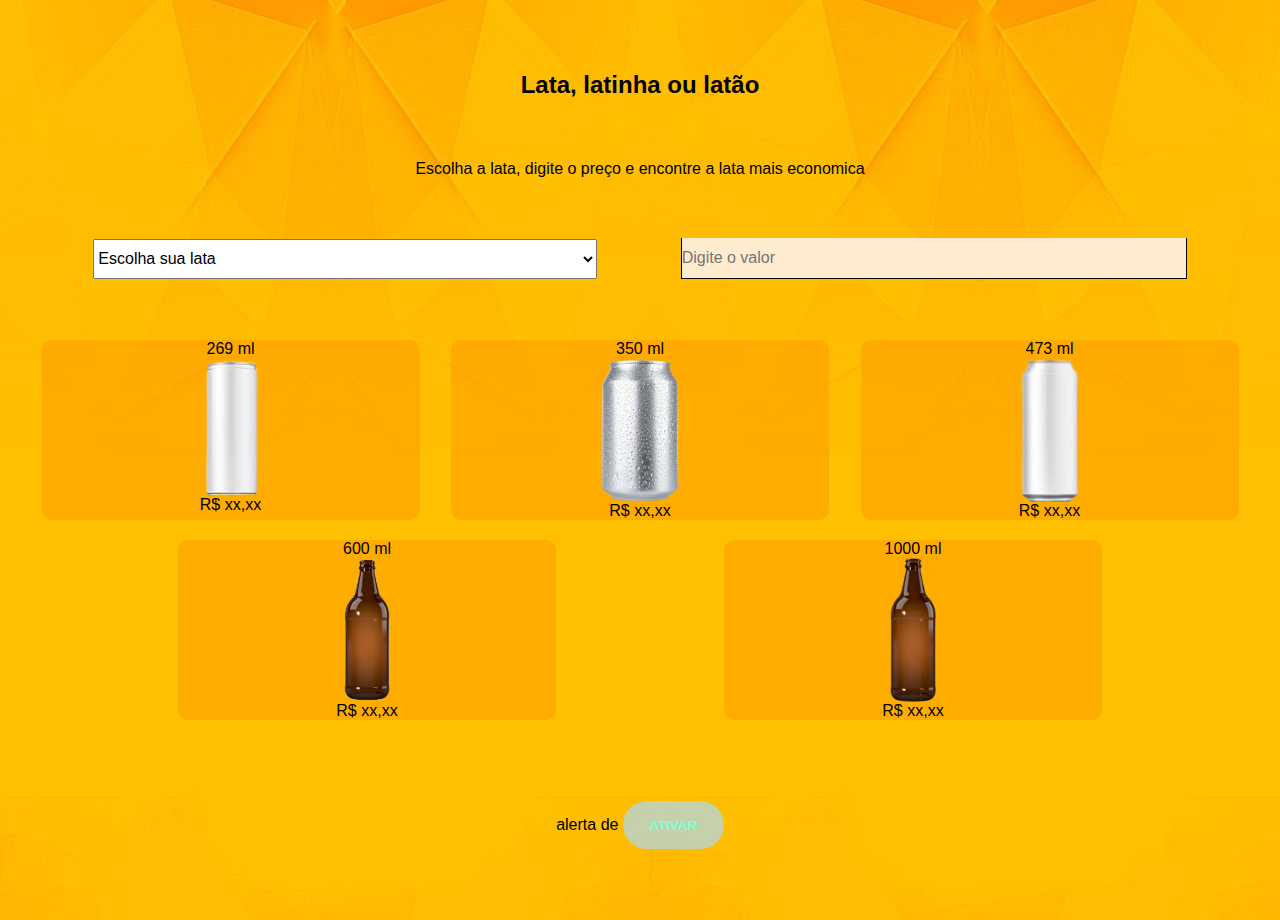
<file: index.html>
<!DOCTYPE html>
<!--é a declaração de qual tipo de documento HTML você está trabalhando na sua página web.-->
<html lang="pt">
<!--é a linguagem que estamos estamos no portugues -->

<head>
  <!--sao documentos em html so que nao serao exibidos no navegador da web quando a pagina for carregada-->
  <meta name="viewport" content="width=device-width, initial-scale=1.0" />
  <!--
    meta=O HTML5 introduziu um método para permitir que os web designers controlem a janela de visualização, por meio da <meta>tag.
    viewport=é área visível em dispositivo do usuário onde se deve visualizar o site, e varia de acordo com o dispositivo de acesso.
    "width=device-width=define a largura da página para seguir a largura da tela do dispositivo que irá variar dependendo do dispositivo.
     initial-scale=1.0=define o nível de zoom inicial quando a página é carregada pela primeira vez pelo navegador.  
  -->
  <title>Lata, latinha ou latão </title>
  <!--aqui colocamos o titulo -->
  <style>
    /* estilo aqui iremos deixar com uma aparencia melhor */
    /* aqui começa o css */
    * {
      font-family: Arial, Helvetica, sans-serif;
      /*selecionamos os formatos das letras que estamos utilizando */
      margin: 0;
      /* espacamento fora do conteudo*/
      padding: 0;
      /*Preenchimento - Espaçamento dentro dos limites do conteúdo.*/
    }

    html,
    body {
      height: 100%;
    }

    .caixa {
      display: flex;
      /*Define o elemento como um flex container, tornando os seus filhos flex-itens.*/
      align-items: center;
      /* alinhar os itens centralizados*/
      justify-content: space-evenly;
      /*distribuir itens uniformemente os itens tem espaco igual ao seu redor */
      flex-direction: column;
      /* deixamos nossa caixas em formato de coluna uma embaixo da outra*/
      height: 100%;
      /*altura com 100% é para deixar alinhado tudo que colocamos dentro */
      background-image: url('fundo.jfif');
      /* escolhemos uma imagem de fundo */
      padding: 10px;
      /* espacemento dentro dos limites do conteudo*/
    }

    .valor {
      border: 0;
      border-bottom: 1px solid;
      border-left: 1px solid;
      border-right: 1px solid;
      background-color: blanchedalmond;
      font-size: 1em;
      width: 40%;
      justify-content: end;
      height: 40px;

    }

    .tipo {
      font-size: 1em;
      width: 40%;
      justify-content: center;
      height: 40px;
    }

    .caixa-textos {
      background-color: red;
    }

    .caixa-latas {
      display: flex;
      flex-wrap: wrap;
      justify-content: space-evenly;
      width: 100%;
    }

    .lata {
      margin-bottom: 20px;
      display: flex;
      align-items: center;
      flex-direction: column;
      background-color: #ff950075;
      border-radius: 10px;
      /* fez uma borda redondada nos quadrados onde ficam as latas*/
      width: 30%;
      height: 180px;
    }

    .selectinput {
      flex-direction: row;
      justify-content: space-evenly;
      align-items: center;
      display: flex;
      width: 100%;
    }
    .botao {
      background: rgba(175, 216, 235, 0.726);
      border-radius: 3em;
      border: 0;
      border: 3px solid scolor-border;
      color: aquamarine;
      cursor: pointer;
      font-weight: bold;
      outline: none;
      padding: 1.25em 2em;
      position: relative;
      text-transform: uppercase;
      transform-style: preserve-3d;
      transition: all 100ms cubic-bezier(.175, .885, .32, 1.275);

    }


    img {
      max-width: 100%;
      max-height: 80%;
    }

    /* comentário no css é igual o comentário em bloco no javascript*/
  </style>
  <!--
      comentários no html começam com < ! - - e terminam com - - >
      eu posso escrever mais de uma linha no comentário
      funciona em bloco
      
    -->
</head>

<body>
  <!--Div cria caixas-->
  <!-- usa "class" para usar no css -->
  <div class="caixa">
    <!--Título, exite de h1 até h6, cada um tem um tamanho de fonte-->
    <h2>Lata, latinha ou latão</h2>

    <!-- paragrafo, ele pula uma linha -->
    <p>Escolha a lata, digite o preço e encontre a lata mais economica</p>

    <!-- Cria uma caixa com opções -->
    <div class="selectinput">
      <select onchange="selectMudou()" id="valorML" class="tipo">
        <!-- cada option é uma opção -->
        <!-- tem o atributo value, que é o valor que vai ser usado na programação, o texto dentro do option é o que é exibido -->
        <option value="" disabled selected hidden>Escolha sua lata</option>
        <option value="269">Latinha 269 ml</option>
        <option value="350">Lata 350 ml</option>
        <option value="473">Latão 473 ml</option>
        <option value="600">garrafa 600 ml</option>
        <option value="1000">litrão 1000 ml</option>
      </select>
      <!-- Um elemento onde o usuário pode digitar -->
      <!-- possui várias atributo, como placeholder (dica que aparece até digitar), type (tipo do input) -->
      <input onkeyup="calcular()" id="valorLata" class="valor" placeholder="Digite o valor" type="number" />
    </div>
    <div class="caixa-latas">
      <div class="lata" id='lata269'>
        <span>269 ml</span>
        <img src="lata269.png">
        <p>R$ <span id="texto269">xx,xx</span></p>
      </div>
      <div class="lata" id='lata350'>
        <span>350 ml</span>
        <img src="lata.png">
        <p>R$ <span id="texto350">xx,xx</span></p>
      </div>
      <div class="lata" id='lata473'>
        <span>473 ml</span>
        <img src="lata473.png">
        <p>R$ <span id="texto473">xx,xx</span></p>
      </div>
      <div class="lata" id='lata600'>
        <span>600 ml</span>
        <img src="garrafa600.png">
        <p>R$ <span id="texto600">xx,xx</span></p>
      </div>
      <div class="lata" id='lata1000'>
        <span>1000 ml</span>
        <img src="litrao.png">
        <p>R$ <span id="texto1000">xx,xx</span></p>
      </div>
    </div>
    <div><p>alerta de <button class="botao">ativar</button></p></div>
</body>
<script type="text/javascript">
  // Aqui começa o javascript
  // Esse comentário é apenas de uma linha
  // Também posso fazerm em bloco no javascript:
  /*
    esse é um comentário de bloco
    também posso escrevem em mais de uma linha
  */

  //Tudo que eu por logo depois do <script> o navegador vai executar assim que carrega a página
  // exemplo, essa mensagem vai exibir quando carregar a página
  // alert('Está carregando a página'); //Você pode tirar o comentário pra brincar
  function selectMudou() {
    let valorML;
    valorML = document.getElementById('valorML').value;
    // document.getElementById=Retorna uma referência do elemento através do seu ID .
    // if e Else=A condicional if  é uma estrutura condicional que executa a afirmação,
    // dentro do bloco, se determinada condição for verdadeira. Se for falsa, executa as afirmações dentro de else.
    if (valorML == 269) {
      document.getElementById("lata269").style.display = 'none';
    } else {
      document.getElementById("lata269").style.display = 'flex';

    }
    if (valorML == 350) {
      document.getElementById("lata350").style.display = 'none';
    } else {
      document.getElementById("lata350").style.display = 'flex';

    }
    if (valorML == 473) {
      document.getElementById("lata473").style.display = 'none';
    } else {
      document.getElementById("lata473").style.display = 'flex';

    }
    if (valorML == 600) {
      document.getElementById("lata600").style.display = 'none'
    } else {
      document.getElementById("lata600").style.display = 'flex';

    }
    if (valorML == 1000) {
      document.getElementById("lata1000").style.display = 'none'
    } else {
      document.getElementById("lata1000").style.display = 'flex';

    }
    calcular()
  }
  function calcular() {
    //funções precisam ser chamadas
    //Declarando as variáveis
    let valorLata;
    let texto269;
    let texto350;
    let texto473;
    let texto600;
    let texto1000;
    let valorML;

    //atribuindo à variável o valor do <input>
    valorLata = document.getElementById('valorLata').value;
    valorML = document.getElementById('valorML').value;

    //atribuindo a variável o próprio span ( que possui propriedades )
    //ex: value, innerText ...
    //esses valores podem ser acessados para fazer alguma manipulação ou lógico
    texto269 = document.getElementById('texto269');
    texto350 = document.getElementById('texto350');
    texto473 = document.getElementById('texto473');
    texto600 = document.getElementById('texto600');
    texto1000 = document.getElementById('texto1000');
    //aqui então estamos pegando a propriedade do span e atribuindo um valor, que é o valorLata
    texto350.innerText = regra3(valorML, 350, valorLata);
    texto473.innerText = regra3(valorML, 473, valorLata);
    texto269.innerText = regra3(valorML, 269, valorLata);
    texto600.innerText = regra3(valorML, 600, valorLata);
    texto1000.innerText = regra3(valorML, 1000, valorLata);
  }

  //Parametros
  function regra3(v1G1, v2G1, v1G2) {
    let x;

    x = (v2G1 * v1G2) / v1G1;

    //retornar o valor pra quem chamou
    return x.toFixed(2);
  }
</script>

</html>
</file>
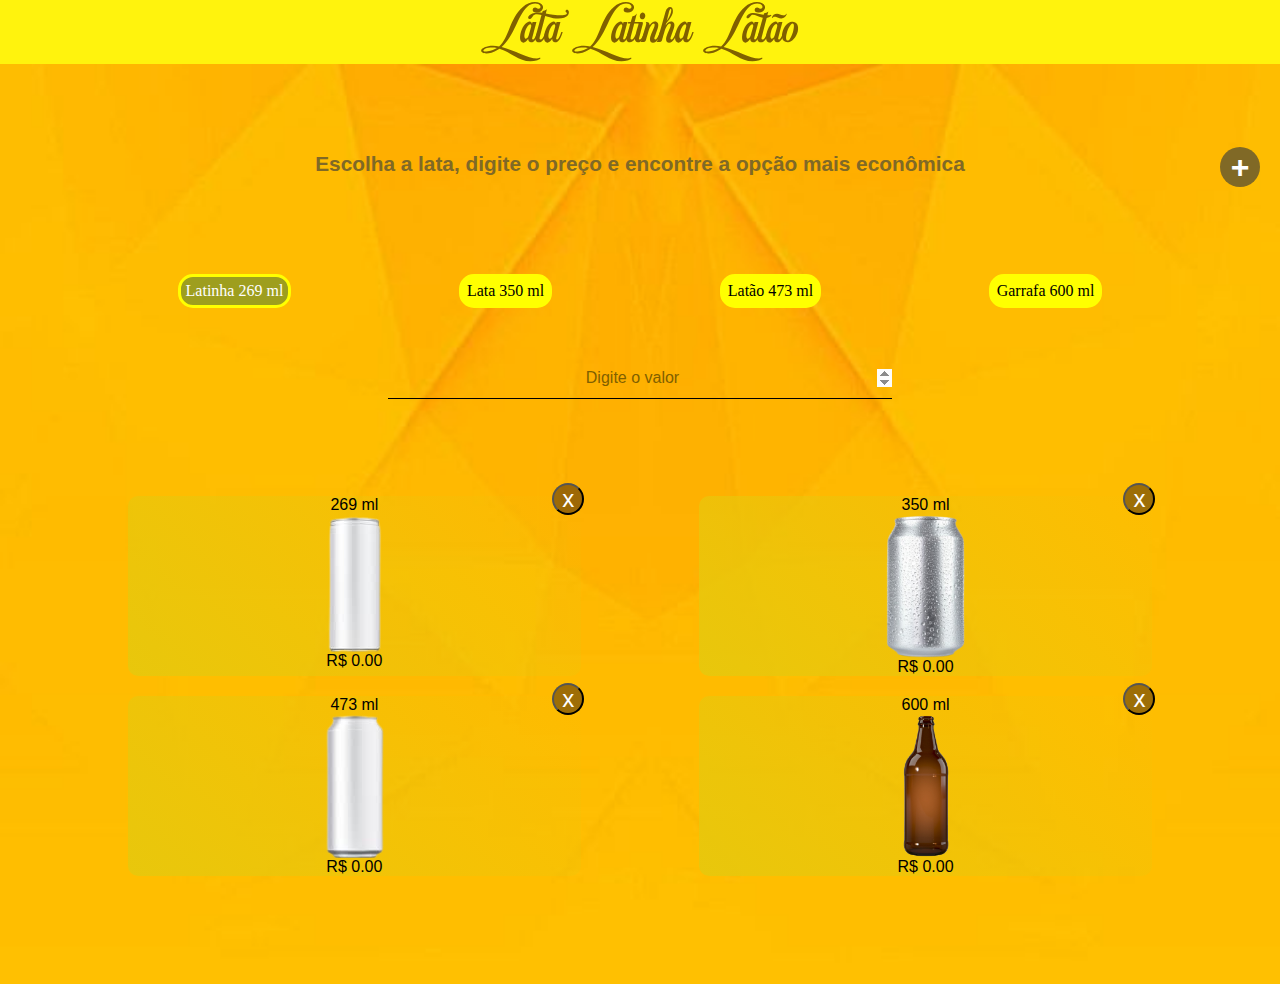
<file: src/index.html>
<!DOCTYPE html>
<html lang="pt">
  <head>
    <meta name="viewport" content="width=device-width, initial-scale=1.0" />
    <title>Lata Latinha Latão</title>
    <link rel="stylesheet" href="style.css" />
    <link rel="shortcut icon" href="../img/favicon.ico" type="image/x-icon">
  </head>

  <body>
    <div class="header">
      <h2 class="fontenome">Lata Latinha Latão</h2>
    </div>
    <div class="caixa">
      <div
        onclick="exibirModal()"
        class="btn-adicionar"
        
      >
        +
      </div>

      <p class="escolha"><strong>Escolha a lata, digite o preço e encontre a opção mais econômica</strong></p>

      <div class="selectinput">
        <p></p>
        <div id="valorML" class="tipo">
        </div>

        <input
          onkeyup="calcular(mlSelecionado)"
          id="valorLata"
          class="valor"
          placeholder="Digite o valor"
          type="number"
        />
      </div>
      <div id="caixa-latas" class="caixa-latas"></div>
    </div>

    <div  onclick="fecharModal()" id="caixa-novo-ml">
      <div onclick="event.stopPropagation(event)" id="caixa-interna-novo-ml">
        <button onclick="fecharModal()"class="fechar">x</button>
        <p><strong>Digite o valor do ml desejado</strong></p>
        <input id="valor-novo-ml" class="valor" placeholder="Digite o valor" type="number" />
        <div class="appbotao">
          <button onclick="fecharModal()">Cancelar</button>
          <button onclick="adicionarNovaLata()">Salvar</button>
        </div>
      </div>
    </div>
  </body>
  <script src="./scripts/funcoes.js"></script>
  <script src="./scripts/script.js"></script>
</html>
</file>
<file: src/style.css>
* {
  font-family: Arial,'beer','Bebas Neue';
  margin: 0;
  padding: 0;
}
@font-face {
  font-family: 'beer';
  src: url('../fonte/fonte.otf') format('opentype');
}



html,body {
  height: 100%;
}

.caixa {
  position: relative;
  display: flex;
  align-items: center;
  justify-content: space-evenly;
  flex-direction: column;
  background-image: url("../img/fundo.jfif");
  background-size: cover;
  padding: 10px;
  min-height: 100%;
  margin-top: 64px;
  
}
.header {
  height: 64px;
  background-color: #FFF30D;
  width: 100%;
  position: fixed;
  top: 0;
  display: flex;
  align-items: center;
  justify-content: center;
  font-family: 'beer';
}

.fontenome {
  color: #806000;
  font: 40px 'beer';

}


.valor {
  background-color: transparent;
  border-top: 0;
  border-right: 0;
  border-left: 0;
  border-bottom: 1px solid;
  outline: 0;
  font-size: 1em;
  width: 40%;
  justify-content: end;
  height: 40px;
}

.valor::placeholder{
  color: #806000;
  text-align: center;
}

.tipo {
  display: flex;
  justify-content: space-evenly;
  
  width: 100%;
  
}

.caixa-textos {
  background-color: #806926;
}

.caixa-latas {
  position: relative;
  display: flex;
  flex-wrap: wrap;
  justify-content: space-evenly;
  width: 100%;
}

.lata {
  margin-bottom: 20px;
  display: flex;
  align-items: center;
  flex-direction: column;
  background-image: linear-gradient(45deg, #E8C70C, transparent);
  border-radius: 10px;
  width: 36%;
  height: 180px;
  position: relative;
}

.escolha {
  font-size: 1.3em;
  color: #806926;
  text-align: center;
}

.selectinput {
  font: bold;
  flex-direction: column;
  align-items: center;
  display: flex;
  width: 100%;
  margin-bottom: 20px;
  margin-top: 20px;
  
}

img {
  max-width: 100%;
  max-height: 80%;
}

.lata-adicionar {
  display: flex;
  justify-content: center;
  align-items: center;
}

.btn-adicionar {
  position: absolute;
  top: 83px;
  right: 20px;
  height: 40px;
  line-height: 40px;
  width: 40px;
  font-size: 2em;
  font-weight: bold;
  border-radius: 50%;
  background-color: #806926;
  color: white;
  text-align: center;
  cursor: pointer;
  
}

#caixa-novo-ml {
  width: 100%;
  height: 100%;
  position: absolute;
  background-color: #806926;
  top: 0;
  left: 0;
  display: none;

}

#caixa-interna-novo-ml {
  width: 70%;
  height: 40%;
  background-color: #FFD24D;
  position: absolute;
  top: 30%;
  left: 15%;
  text-align: center;
  padding: 10px;
  border-radius: 10px;
  box-shadow: 0 0 0 2px #806926;
  display: flex;
  flex-direction: column;
  justify-content: space-around;
  align-items: center;
  color: #806000;
  
}
.appbotao {
  display: flex;
  flex-direction: row;
  justify-content: space-between;
}
.appbotao button {
 
 color: white;
 border-radius: 6px;
 background-color: #E8C70C;
 padding: 10px;
 border: none;
 cursor: pointer;
 margin: 10px 20px;
 justify-content: space-between;
 box-shadow: 0 0 0 2px white;
}

.appbotao button:hover {
  background-color: #E6AC00;
}

.fechar {
  position: absolute;
  top: -20px;
  right: -20px;
  width: 50px;
  height: 50px;
  border-radius: 50%;
  border: 2px solid white;
  background-color: #E8C70C;
  color: white;
  cursor: pointer;
  font-size: 1.5em;
  box-shadow: 10px 11px 15px rgb(0 0 0 / 51%) ;
}

.fechar:hover {
  background-color: #806000;
}

.fechar:active {
  background-color: #806000;
}

.deletar {
  font-size: 1.5em;
  border-radius: 50%;
  position: absolute;
  background-color: hsla(0, 44%, 10%, 0.446);
  color: white;
  font: bolder;
  cursor: pointer;
  right: -3px;
  bottom: 161px;
  width: 32px;
  
}

.bolinha {
  font-family: 'Bebas Neue';
  font-size: 1.3em bold;
  background-color: yellow;
  border-radius: 15px;
  padding: 5px;
  border: 3px solid yellow;
  margin-bottom: 50px;
}

.bolinha:hover {
  background-color: #9e9e1e;
  cursor: pointer;
  color: white;
}

.botao-ativo {
  background-color: #9e9e1e;
  color: white;
}
</file>
